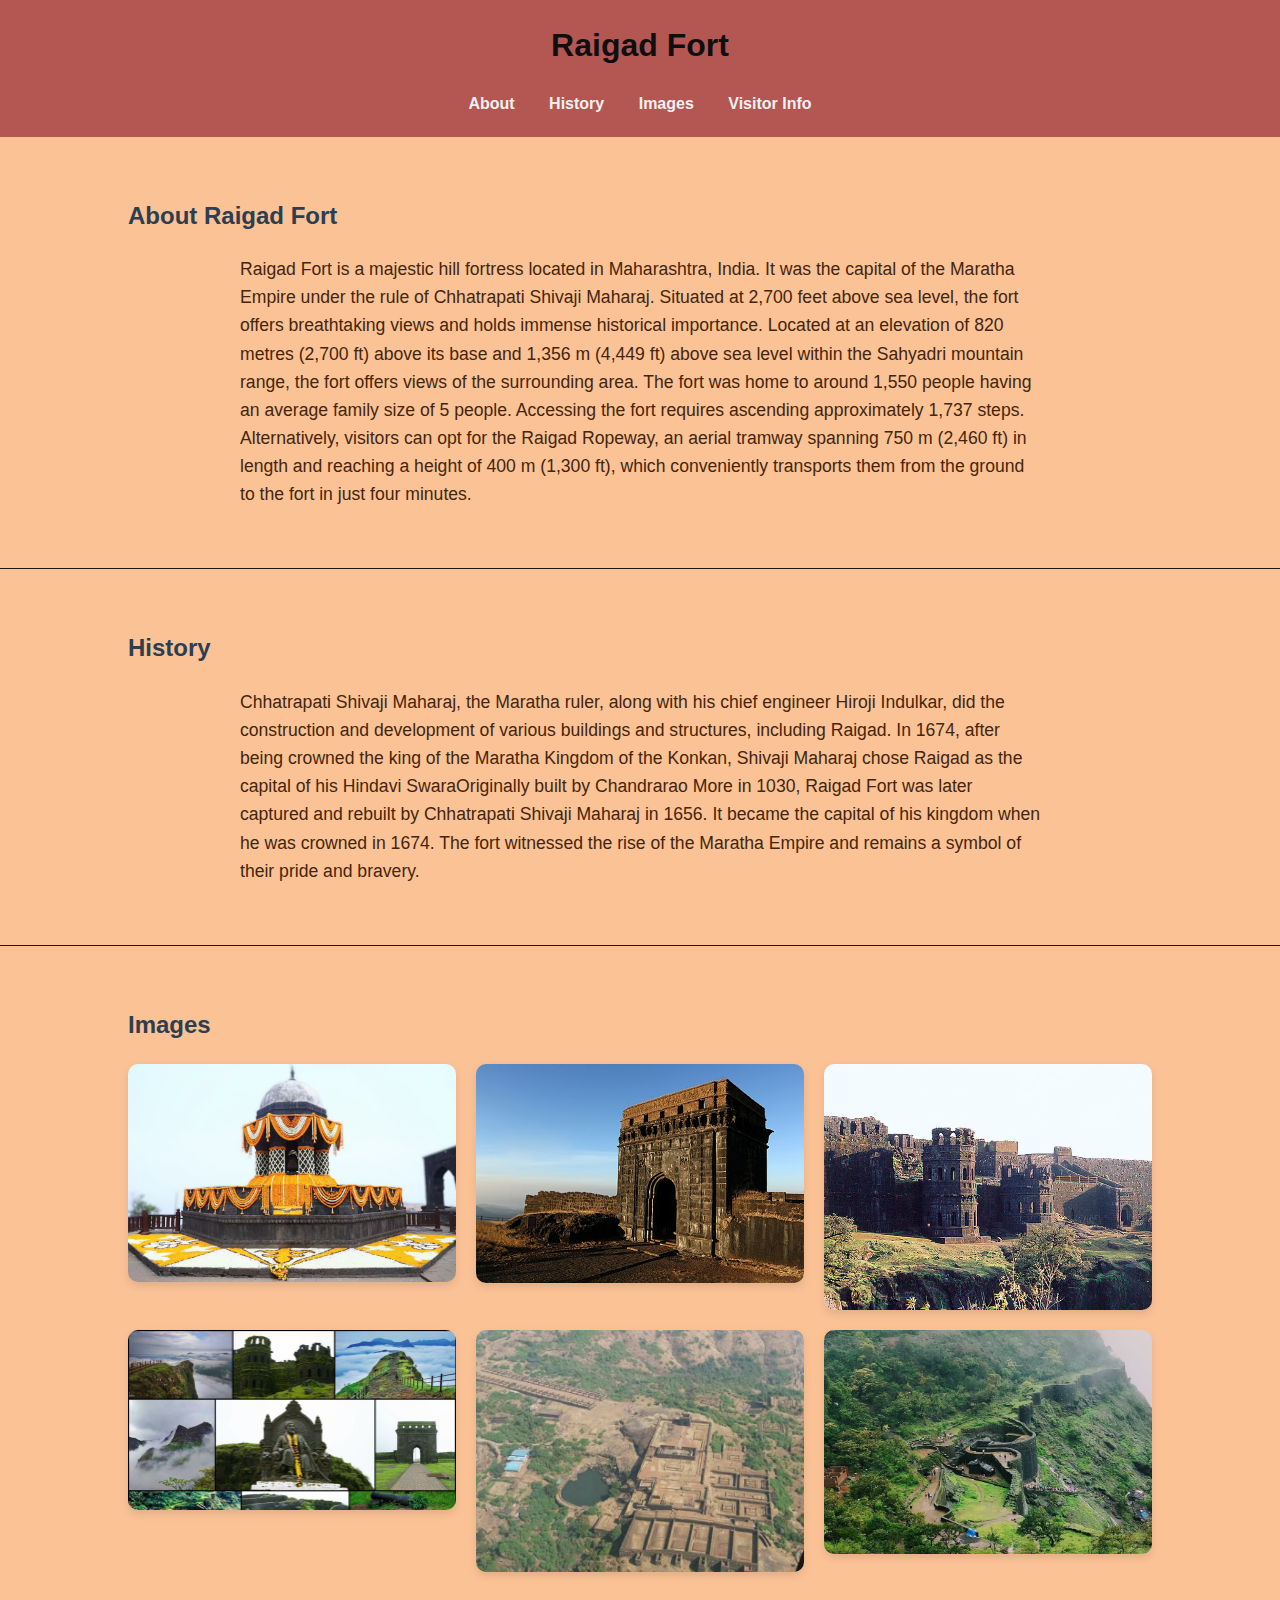
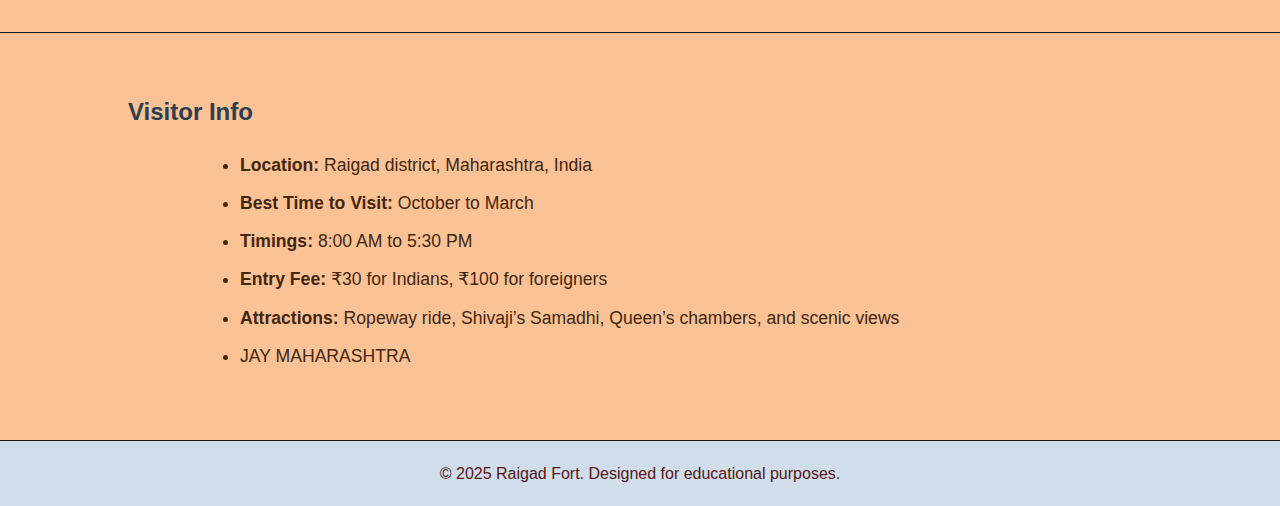
<file: index.html>
<!DOCTYPE html>
<html lang="en">
<head>
  <meta charset="UTF-8" />
  <meta name="viewport" content="width=device-width, initial-scale=1.0"/>
  <title>Raigad Fort Landing Page</title>
  <link rel="stylesheet" href="styles.css" />
</head>
<body>

  <header>
    <h1>Raigad Fort </h1>
    <nav>
      <a href="#about">About</a>
      <a href="#history">History</a>
      <a href="#gallery">Images</a>
      <a href="#info">Visitor Info</a>
    </nav>
  </header>

  <section id="about" class="section">
    <h2>About Raigad Fort</h2>
    <p>Raigad Fort is a majestic hill fortress located in Maharashtra, India. It was the capital of the Maratha Empire under the rule of Chhatrapati Shivaji Maharaj. Situated at 2,700 feet above sea level, the fort offers breathtaking views and holds immense historical importance.
      Located at an elevation of 820 metres (2,700 ft) above its base and 1,356 m (4,449 ft) above sea level within the Sahyadri mountain range, the fort offers views of the surrounding area. The fort was home to around 1,550 people having an average family size of 5 people. Accessing the fort requires ascending approximately 1,737 steps. Alternatively, visitors can opt for the Raigad Ropeway, an aerial tramway spanning 750 m (2,460 ft) in length and reaching a height of 400 m (1,300 ft), which conveniently transports them from the ground to the fort in just four minutes.
    </p>
  </section>

  <section id="history" class="section">
    <h2>History</h2>
    <p>Chhatrapati Shivaji Maharaj, the Maratha ruler, along with his chief engineer Hiroji Indulkar, did the construction and development of various buildings and structures, including Raigad. In 1674, after being crowned the king of the Maratha Kingdom of the Konkan, Shivaji Maharaj chose Raigad as the capital of his Hindavi SwaraOriginally built by Chandrarao More in 1030, Raigad Fort was later captured and rebuilt by Chhatrapati Shivaji Maharaj in 1656. It became the capital of his kingdom when he was crowned in 1674. The fort witnessed the rise of the Maratha Empire and remains a symbol of their pride and bravery.</p>
  </section>

  <section id="gallery" class="section gallery">
    <h2>Images</h2>
    <div class="image-grid">
      <img src="MAHARAJ.jpg" alt="Raigad Fort View">
      <img src="Nagarkhana,_Raigad_Fort,_India.jpg" alt="Fort Entrance">
      <img src="RAJ..jpg" alt="Shivaji Statue at Raigad">
      <img src ="raigad fort.jpg">
      <img src="raigad.jpg">
      <img src="rajmarg.jpg">
    </div>
  </section>

  <section id="info" class="section">
    <h2>Visitor Info</h2>
    <ul>
      <li><strong>Location:</strong> Raigad district, Maharashtra, India</li>
      <li><strong>Best Time to Visit:</strong> October to March</li>
      <li><strong>Timings:</strong> 8:00 AM to 5:30 PM</li>
      <li><strong>Entry Fee:</strong> ₹30 for Indians, ₹100 for foreigners</li>
      <li><strong>Attractions:</strong> Ropeway ride, Shivaji’s Samadhi, Queen’s chambers, and scenic views</li>
      <li>JAY MAHARASHTRA</li>
    </ul>
  </section>

  <footer>
    <p>&copy; 2025 Raigad Fort. Designed for educational purposes.</p>
  </footer>

</body>
</html>
</file>
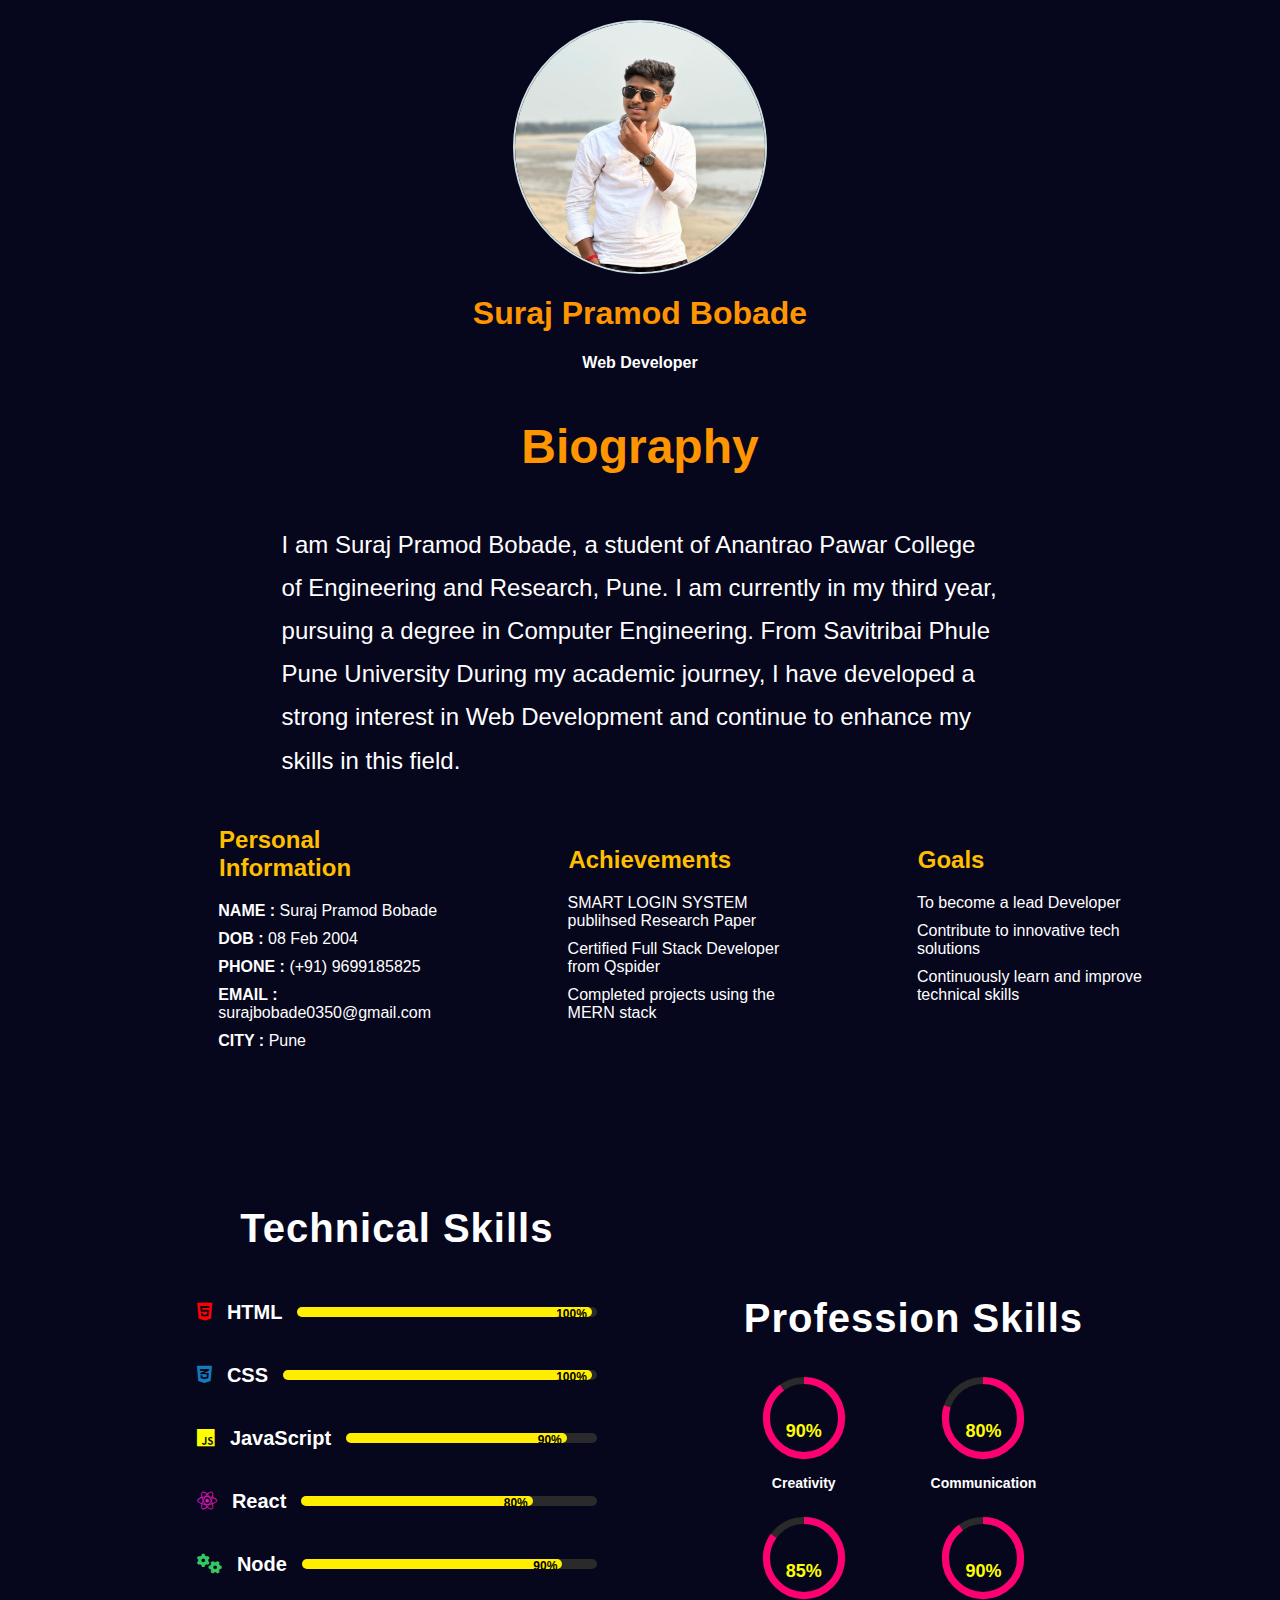
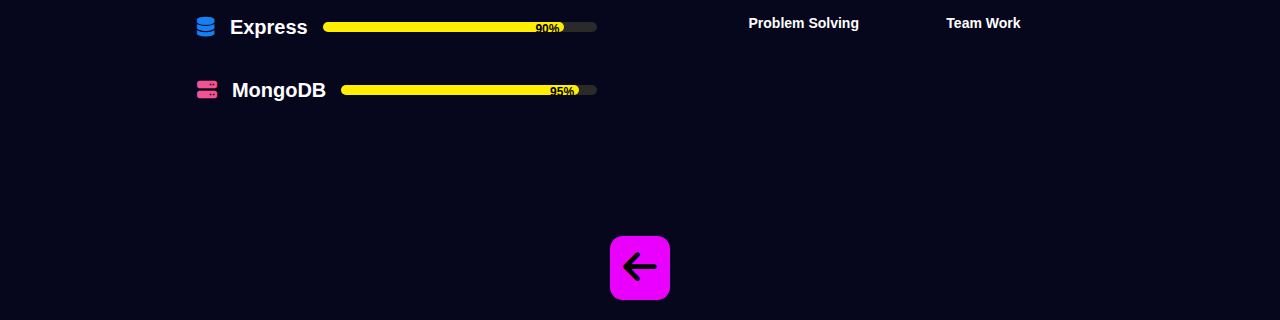
<file: about.html>
<!DOCTYPE html>
<html lang="en">

<head>
    <meta charset="UTF-8">
    <meta name="viewport" content="width=device-width, initial-scale=1.0">
    <title>Suraj Bobade</title>
    <link rel="stylesheet" href="https://cdnjs.cloudflare.com/ajax/libs/font-awesome/6.7.2/css/all.min.css">
    <link rel="stylesheet" href="about.css">
</head>

<body>
    <div class="container">
        <img src="photo.jpg" alt="Profile Image" class="profile-img">
        <h1>Suraj Pramod Bobade</h1>
        <h4>Web Developer</h4>
        <div class="details">
            <h1>Biography</h1>
            <p>I am Suraj Pramod Bobade, a student of Anantrao Pawar College of Engineering and Research,
                Pune.
                I am currently in my third year, pursuing a degree in Computer Engineering.
                From Savitribai Phule Pune University
                During my academic journey, I have developed a strong interest in Web Development
                and continue to enhance my skills in this field.</p>
        </div>

        <div class="other-about">
            <div class="personal-info">
                <h2>Personal Information</h2>
                <ul>
                    <li><strong>NAME :</strong> Suraj Pramod Bobade</li>
                    <li><strong>DOB :</strong> 08 Feb 2004</li>
                    <li><strong>PHONE :</strong> (+91) 9699185825</li>
                    <li><strong>EMAIL :</strong> surajbobade0350@gmail.com</li>
                    <li><strong>CITY :</strong> Pune</li>
                </ul>
            </div>

            <div class="achievements">
                <h2>Achievements</h2>
                <ul>
                    <li>SMART LOGIN SYSTEM publihsed Research Paper<li>
                    <li>Certified Full Stack Developer from Qspider</li>
                    <li>Completed projects using the MERN stack</li>
                </ul>
            </div>

            <div class="goals">
                <h2>Goals</h2>
                <ul>
                    <li>To become a lead Developer</li>
                    <li>Contribute to innovative tech solutions</li>
                    <li>Continuously learn and improve technical skills</li>
                </ul>
            </div>
        </div>
    </div>
    <!-- Skills -->
    <section id="Skills" class="skills-container">
        <div class="technical-bars">
            <h1 class="skills-headline">Technical Skills</h1>
            <div class="bar">
                <i class="fab fa-html5" style="color: red;"></i>
                <div class="info"><span>HTML</span></div>
                <div class="progress-line html"><span>100%</span></div>
            </div>
            <div class="bar">
                <i class="fab fa-css3-alt" style="color: #147bbc;"></i>
                <div class="info"><span>CSS</span></div>
                <div class="progress-line css"><span>100%</span></div>
            </div>
            <div class="bar">
                <i class="fab fa-js" style="color: yellow;"></i>
                <div class="info"><span>JavaScript</span></div>
                <div class="progress-line javascript"><span>90%</span></div>
            </div>
            <div class="bar">
                <i class="fab fa-react" style="color: #dc17b8;"></i>
                <div class="info"><span>React</span></div>
                <div class="progress-line react"><span>80%</span></div>
            </div>
            <div class="bar">
                <i class="fas fa-cogs" style="color: #34c863;"></i>
                <div class="info"><span>Node</span></div>
                <div class="progress-line node"><span>90%</span></div>
            </div>
            <div class="bar">
                <i class="fas fa-database" style="color: #1780f0;"></i>
                <div class="info"><span>Express</span></div>
                <div class="progress-line express"><span>90%</span></div>
            </div>
            <div class="bar">
                <i class="fas fa-server" style="color: #f15390;"></i>
                <div class="info"><span>MongoDB</span></div>
                <div class="progress-line mongoDB"><span>95%</span></div>
            </div>
        </div>

        <div class="Profession">
            <h1 class="skills-headline">Profession Skills</h1>
            <div class="professional-bar">
                <div class="radial-bars">
                    <svg viewBox="0 0 200 200">
                        <circle class="progress-bar" cx="100" cy="100" r="80"></circle>
                        <circle class="path" cx="100" cy="100" r="80"></circle>
                    </svg>
                    <div class="percentage">90%</div>
                    <div class="text">Creativity</div>
                </div>
                <div class="radial-bars">
                    <svg viewBox="0 0 200 200">
                        <circle class="progress-bar" cx="100" cy="100" r="80"></circle>
                        <circle class="path" cx="100" cy="100" r="80"></circle>
                    </svg>
                    <div class="percentage">80%</div>
                    <div class="text">Communication</div>
                </div>
                <div class="radial-bars">
                    <svg viewBox="0 0 200 200">
                        <circle class="progress-bar" cx="100" cy="100" r="80"></circle>
                        <circle class="path" cx="100" cy="100" r="80"></circle>
                    </svg>
                    <div class="percentage">85%</div>
                    <div class="text">Problem Solving</div>
                </div>
                <div class="radial-bars">
                    <svg viewBox="0 0 200 200">
                        <circle class="progress-bar" cx="100" cy="100" r="80"></circle>
                        <circle class="path" cx="100" cy="100" r="80"></circle>
                    </svg>
                    <div class="percentage">90%</div>
                    <div class="text">Team work</div>
                </div>
            </div>
        </div>
    </section>
    <div class="back-icon">
        <a href="index.html#about" class="back"><i class="fa-solid fa-arrow-left"></i></a>
    </div>
</body>
</html>
</file>
<file: styles.css>
* {
    margin: 0;
    padding: 0;
    box-sizing: border-box;
    font-family: 'Segoe UI', sans-serif;
  }
  
  body {
    background-color: #9d897b;
    color: #43260e;
    line-height: 1.6;
  }
  
  header {
    background-color: #b45753;
    color: rgb(16, 15, 15);
    padding: 20px 0;
    text-align: center;
  }
  
  nav {
    margin-top: 20px;
  }
  
  nav a {
    color: #f1f1f1;
    text-decoration: none;
    margin: 0 15px;
    font-weight: bold;
  }
  
  nav a:hover {
    color: #ffc061;
  }
  
  .section {
    padding: 60px 10%;
    background-color: rgb(251, 194, 150);
    border-bottom: 1px solid #1b1a1a;
  }
  
  .section h2 {
    color: #2c3e50;
    margin-bottom: 20px;
  }
  
  .section p, .section ul {
    max-width: 800px;
    margin: auto;
    font-size: 1.1rem;
  }
  
  ul li {
    margin-bottom: 10px;
  }
  
  .gallery .image-grid {
    display: grid;
    grid-template-columns: repeat(auto-fit, minmax(280px, 1fr));
    gap: 20px;
    margin-top: 20px;
  }
  
  .gallery img {
    width: 100%;
    height: auto;
    border-radius: 10px;
    box-shadow: 0 4px 8px rgba(0,0,0,0.1);
  }
  
  footer {
    text-align: center;
    padding: 20px;
    background-color: #d0ddea;
    color: rgb(88, 22, 22);
  }
</file>
<file: about.css>
body {
    font-family: Arial, Helvetica, sans-serif;
    background-color: rgb(6, 6, 29);
    color: #fff;
    margin: 0;
    padding: 0;
}

.container {
    width: 80%;
    margin: 20px auto;
    border-radius: 8px;
}

.other-about {
    display: grid;
    grid-template-columns: repeat(3, 1fr);
    gap: 1.5rem;

}


.container h1 {
    text-align: center;
    color: rgb(255, 149, 0);

}

.container h4 {
    text-align: center;
}

.other-about h2 {
    padding-left: 28%;
    color: rgb(255, 191, 0);
}

.other-about ul {
    list-style-type: none;
    padding-left: 15%;
}

.other-about li {
    margin-bottom: 10px;
    padding-left: 15%;

}

.profile-img {
    display: block;
    margin: 0 auto;
    width: 250px;
    height: 250px;
    border-radius: 50%;
    border: 2px solid #cddfdf;
}

.details {
    width: 70%;
    font-size: 1.5rem;
    padding-left: 15%;
    line-height: 1.8;
}

.hobbies,
.achievements,
.goals {
    margin-top: 20px;
}

.back-icon a {
    display: inline-flex;
    text-decoration: none;
    justify-content: center;
    align-items: center;
    padding: .8rem;
    background: rgb(234, 0, 255);
    border-radius: .8rem;
    transition: .5s ease;
    margin: 20px;
}

.back-icon a:hover {
    box-shadow: 0 0 1rem #0ef;
}

.back-icon a i {
    font-size: 2.4rem;
    color: #000;
}

.back-icon {
    text-align: center;
}




/* skills */

.skills-container {
    display: flex;
    justify-content: space-evenly;
    align-items: center;
    min-height: 70vh;
    padding: 50px;
    background-color: var(--send-bf-color);


}

.Skills h2 {
    margin-bottom: 5rem;
}



.skills-headline {
    text-align: center;
    margin-bottom: 30px;
    font-size: 2.5rem;
    font-weight: 600;
    letter-spacing: 1px;

}


/* Technical Skills */
.technical-bars {
    display: flex;
    flex-direction: column;
    gap: 20px;
    width: 400px;

}

.bar {
    display: flex;
    align-items: center;
    gap: 10px;
}

.info {
    font-weight: 600;
}

.progress-line {
    background-color: #121212;
    height: 6px;
    width: 100%;
    border-radius: 10px;
    position: relative;
    overflow: hidden;
}

.progress-line span {
    position: absolute;
    top: 50%;
    transform: translateY(-50%);
    right: 10px;
    font-size: 0.8rem;
    font-weight: 500;
}

.professional-bar {
    display: grid;
    grid-template-columns: repeat(2, 1fr);
    gap: 20px;
}

/* Radial Bar Styling */
.radial-bars {
    display: flex;
    flex-direction: column;
    align-items: center;
    justify-content: center;
    position: relative;
    width: 120px;
    height: 120px;
}

svg {
    width: 120px;
    height: 120px;
    transform: rotate(-90deg);
}

.progress-bar {
    fill: none;
    stroke: #2a2a2a;
    stroke-width: 15;
}

.path {
    fill: none;
    stroke: #ff0073;
    stroke-width: 15;
    stroke-dasharray: 502;
    stroke-dashoffset: 502;
    transition: stroke-dashoffset 1s ease;
}

.radial-bars:nth-child(1) .path {
    stroke-dashoffset: calc(502 - (502 * 90) / 100);
}

.radial-bars:nth-child(2) .path {
    stroke-dashoffset: calc(502 - (502 * 80) / 100);
}

.radial-bars:nth-child(3) .path {
    stroke-dashoffset: calc(502 - (502 * 85) / 100);
}

.radial-bars:nth-child(4) .path {
    stroke-dashoffset: calc(502 - (502 * 90) / 100);
}

.percentage {
    position: absolute;
    font-size: 18px;
    font-weight: bold;
    color: #ffff00;
    text-align: center;
}

.text {
    margin-top: 10px;
    font-size: 14px;
    font-weight: bold;
    text-transform: capitalize;
    color: #fff;
}

/* Technical Skills Progress Bar Styling */
.bar {
    display: flex;
    align-items: center;
    gap: 15px;
    margin-bottom: 20px;
    font-size: 20px;
}

.progress-line {
    position: relative;
    width: 100%;
    height: 10px;
    background: #2a2a2a;
    border-radius: 5px;
    overflow: hidden;
}

.progress-line span {
    display: block;
    height: 100%;
    position: relative;
    background: #ffee00;
    border-radius: 5px;
    font-size: 12px;
    font-weight: bold;
    text-align: right;
    padding-right: 5px;
    color: #000;
}

.progress-line.html span {
    width: 100%;
}

.progress-line.css span {
    width: 100%;
}

.progress-line.javascript span {
    width: 90%;
}

.progress-line.react span {
    width: 80%;
}

.progress-line.node span {
    width: 90%;
}

.progress-line.express span {
    width: 90%;
}

.progress-line.mongoDB span {
    width: 95%;
}



/* Responsive Adjustments */
@media (max-width: 768px) {
    .skills-container {
        flex-direction: column;
        gap: 20px;
    }

    .technical-bars,
    .professional-bar {
        max-width: 100%;
    }

    .professional-bar {
        grid-template-columns: repeat(2, 1fr);
    }

    .other-about {
        display: block;

    }
}
</file>
